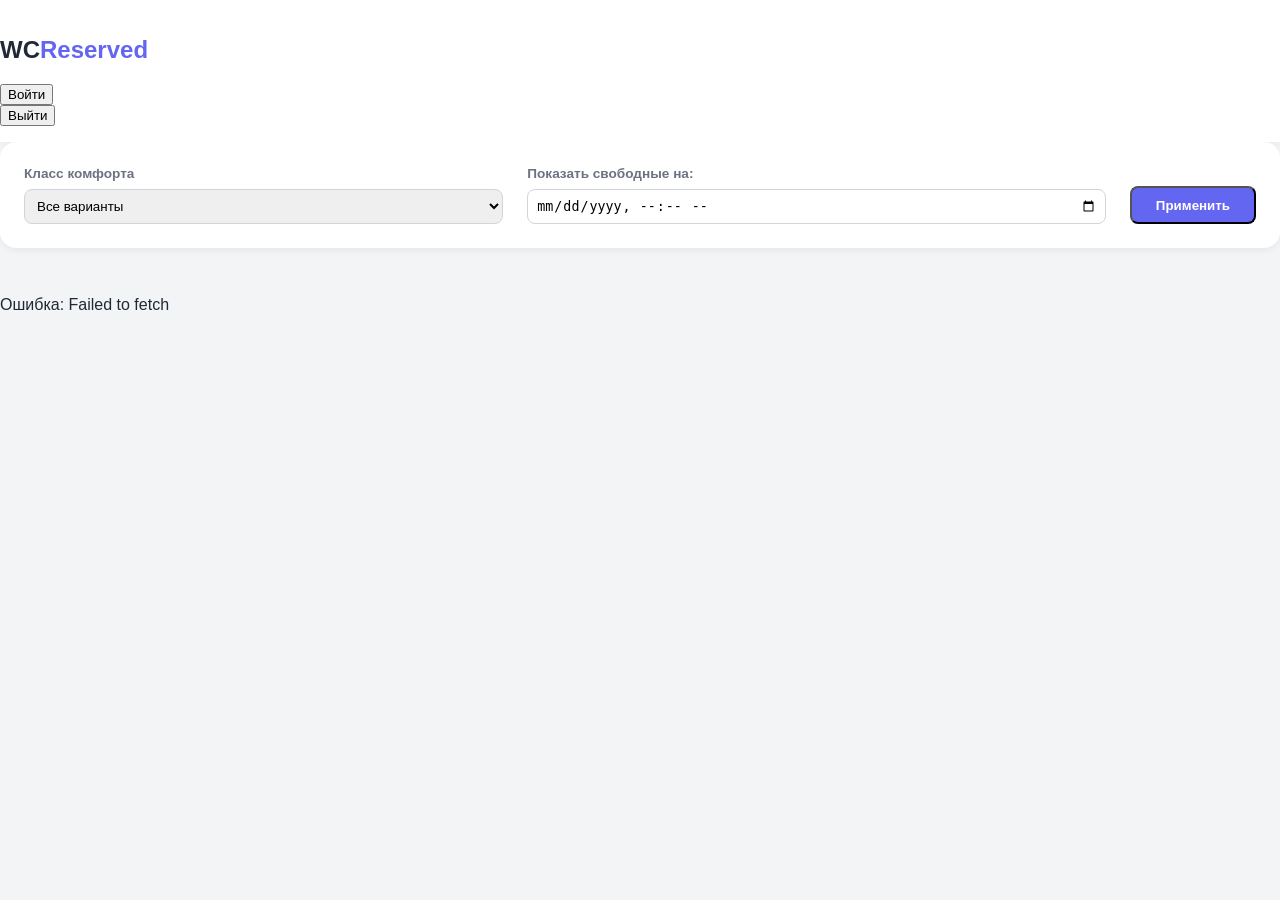
<file: front/index.html>
<!DOCTYPE html>
<html lang="ru">
<head>
    <meta charset="UTF-8">
    <meta name="viewport" content="width=device-width, initial-scale=1.0">
    <title>WC Booking System</title>
    <link rel="stylesheet" href="style.css">
    <script src="./script.js" defer></script>
</head>
<body>

    <nav class="navbar">
        <div class="container mx-auto flex justify-between items-center px-4">
            <h1 class="logo">WC<span>Reserved</span></h1>
            <div id="auth-controls">
                <button onclick="location.href='auth.html'" class="btn-outline">Войти</button>
            </div>
            <div id="user-controls" class="hidden">
                <span id="username-box" class="mr-4 font-medium"></span>
                <button onclick="logout()" class="text-red-500 underline">Выйти</button>
            </div>
        </div>
    </nav>

    <main class="container mx-auto px-4 py-8">

        <section class="filters-panel">
            <div class="filter-group">
                <label>Класс комфорта</label>
                <select id="filter-level">
                    <option value="all">Все варианты</option>
                    <option value="Эконом">Эконом</option>
                    <option value="Комфорт">Комфорт</option>
                    <option value="Бизнес">Бизнес</option>
                    <option value="Первый класс">Первый класс</option>
                </select>
            </div>
            <div class="filter-group">
                <label>Показать свободные на:</label>
                <input type="datetime-local" id="filter-date">
            </div>
            <button onclick="applyFilters()" class="btn-primary">Применить</button>
        </section>

        <div id="toilet-list" class="grid-container">
            <div class="loader">Загрузка данных...</div>
        </div>
    </main>

    <div id="booking-modal" class="modal hidden">
        <div class="modal-content">
            <h3 class="text-xl font-bold mb-4">Бронирование комнаты</h3>
            <form id="booking-form">
                <input type="hidden" id="selected-toilet-id">
                <label class="block mb-2 text-sm text-gray-600">Вместимость комнаты (чел.)</label>
                <input type="number" id="room-capacity" min="1" required class="input-field">
                <div class="flex justify-end gap-3 mt-6">
                    <button type="button" onclick="closeModal()" class="btn-text">Отмена</button>
                    <button type="submit" class="btn-primary">Подтвердить</button>
                </div>
            </form>
        </div>
    </div>

    <script src="script.js"></script>
</body>
</html>
</file>
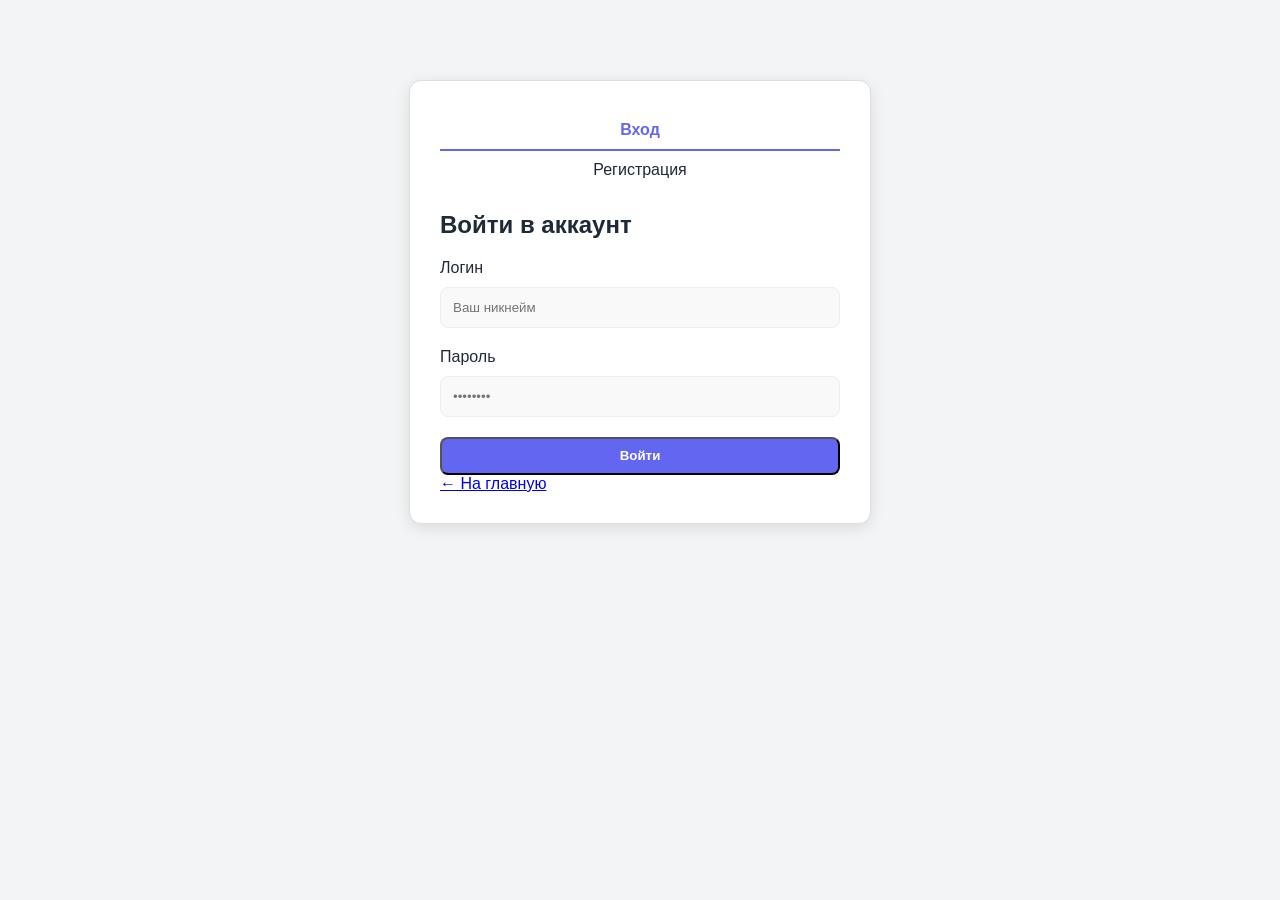
<file: front/auth.html>
<!DOCTYPE html>
<html lang="ru">
<head>
    <meta charset="UTF-8">
    <meta name="viewport" content="width=device-width, initial-scale=1.0">
    <title>Вход / Регистрация - WCReserved</title>
    <link rel="stylesheet" href="style.css">
    <style>
        .auth-container { max-width: 400px; margin: 80px auto; padding: 30px; border: 1px solid #ddd; border-radius: 12px; background: white; box-shadow: 0 4px 15px rgba(0,0,0,0.1); }
        .input-field { width: 100%; padding: 12px; margin: 10px 0 20px 0; border: 1px solid #eee; border-radius: 8px; background: #f9f9f9; display: block; box-sizing: border-box; }
        .tab-btn { cursor: pointer; padding: 10px; flex: 1; text-align: center; border-bottom: 2px solid transparent; transition: 0.3s; }
        .active-tab { border-bottom: 2px solid #6366f1; color: #6366f1; font-weight: bold; }
        .hidden { display: none; }
    </style>
</head>
<body class="bg-gray-50">

    <div class="auth-container">
        <div class="flex mb-6">
            <div id="tab-login" class="tab-btn active-tab" onclick="switchTab('login')">Вход</div>
            <div id="tab-register" class="tab-btn" onclick="switchTab('register')">Регистрация</div>
        </div>

        <h2 id="form-title" class="text-xl font-bold mb-6 text-center text-gray-700">Войти в аккаунт</h2>

        <form id="auth-form">
            <label class="text-sm font-medium text-gray-600">Логин</label>
            <input type="text" id="username" required class="input-field" placeholder="Ваш никнейм">

            <label class="text-sm font-medium text-gray-600">Пароль</label>
            <input type="password" id="password" required class="input-field" placeholder="••••••••">

            <button type="submit" id="submit-btn" class="btn-primary w-full py-3" style="width: 100%; cursor: pointer;">Войти</button>
        </form>

        <p id="message" class="text-sm mt-4 text-center hidden"></p>

        <div class="mt-8 text-center border-t pt-4">
            <a href="index.html" class="text-gray-400 hover:text-indigo-600 text-sm">← На главную</a>
        </div>
    </div>

    <script>
        const API_URL = 'http://127.0.0.1:8000';
        let currentMode = 'login';

        function switchTab(mode) {
            currentMode = mode;
            document.getElementById('tab-login').classList.toggle('active-tab', mode === 'login');
            document.getElementById('tab-register').classList.toggle('active-tab', mode === 'register');
            document.getElementById('form-title').innerText = mode === 'login' ? 'Войти в аккаунт' : 'Создать аккаунт';
            document.getElementById('submit-btn').innerText = mode === 'login' ? 'Войти' : 'Зарегистрироваться';
            document.getElementById('message').classList.add('hidden');
        }

        document.getElementById('auth-form').onsubmit = async (e) => {
            e.preventDefault();

            const username = document.getElementById('username').value;
            const password = document.getElementById('password').value;
            const endpoint = currentMode === 'login' ? '/auth/login/' : '/auth/register/';

            try {
                const response = await fetch(`${API_URL}${endpoint}`, {
                    method: 'POST',
                    headers: { 'Content-Type': 'application/json' },
                    body: JSON.stringify({ username, password })
                });

                // Если сервер вернул HTML вместо JSON (например, 404), выкидываем ошибку
                if (response.headers.get("content-type")?.includes("text/html")) {
                    throw new Error("Сервер вернул HTML (ошибка пути). Проверьте слэши в URL.");
                }

                const data = await response.json();

                if (response.ok) {
                    if (currentMode === 'login') {
                        // ИСПРАВЛЕНО: берем accessToken, как присылает твой сервер
                        const token = data.accessToken || data.token || data.access;
                        if (token) {
                            localStorage.setItem('token', token);
                            window.location.href = 'index.html';
                        } else {
                            showError("Ошибка: сервер не прислал accessToken");
                        }
                    } else {
                        alert("Регистрация успешна! Теперь войдите.");
                        switchTab('login');
                    }
                } else {
                    showError(data.detail || data.error || "Ошибка авторизации");
                }
            } catch (err) {
                showError("Ошибка: " + err.message);
            }
        };

        function showError(text) {
            const msg = document.getElementById('message');
            msg.innerText = text;
            msg.style.color = 'red';
            msg.classList.remove('hidden');
        }
    </script>
</body>
</html>
</file>
<file: front/style.css>
:root {
    --primary: #6366f1;
    --success: #10b981;
    --danger: #ef4444;
    --bg: #f3f4f6;
    --text: #1f2937;
}

body {
    background-color: var(--bg);
    color: var(--text);
    font-family: 'Segoe UI', Tahoma, Geneva, Verdana, sans-serif;
    margin: 0;
}

.navbar {
    background: white;
    padding: 1rem 0;
    box-shadow: 0 2px 10px rgba(0,0,0,0.05);
}

.logo { font-size: 1.5rem; font-weight: 800; color: var(--text); }
.logo span { color: var(--primary); }

.filters-panel {
    background: white;
    padding: 1.5rem;
    border-radius: 1rem;
    display: flex;
    gap: 1.5rem;
    align-items: flex-end;
    margin-bottom: 2rem;
    box-shadow: 0 4px 6px -1px rgba(0,0,0,0.05);
}

.filter-group { display: flex; flex-direction: column; gap: 0.5rem; flex-grow: 1; }
.filter-group label { font-size: 0.85rem; font-weight: 600; color: #6b7280; }
.filter-group select, .filter-group input {
    border: 1px solid #d1d5db;
    padding: 0.5rem;
    border-radius: 0.5rem;
    outline-color: var(--primary);
}

.grid-container {
    display: grid;
    grid-template-columns: repeat(auto-fill, minmax(300px, 1fr));
    gap: 1.5rem;
}

/* Карточка туалета */
.card {
    background: white;
    padding: 1.5rem;
    border-radius: 1rem;
    box-shadow: 0 4px 6px rgba(0,0,0,0.02);
    border-top: 4px solid #e5e7eb;
    transition: transform 0.2s;
}
.card:hover { transform: translateY(-5px); }
.card.free { border-top-color: var(--success); }
.card.busy { border-top-color: var(--danger); }

.status-badge {
    font-size: 0.7rem;
    font-weight: 800;
    padding: 0.2rem 0.5rem;
    border-radius: 2rem;
}

/* Кнопки */
.btn-primary {
    background: var(--primary);
    color: white;
    padding: 0.6rem 1.5rem;
    border-radius: 0.5rem;
    font-weight: 600;
    transition: opacity 0.2s;
}
.btn-primary:hover { opacity: 0.9; }
.btn-primary:disabled { background: #d1d5db; cursor: not-allowed; }


.modal {
    position: fixed;
    inset: 0;
    background: rgba(0,0,0,0.4);
    backdrop-filter: blur(4px);
    display: flex;
    align-items: center;
    justify-content: center;
    z-index: 100;
}
.modal.hidden { display: none; }
.modal-content {
    background: white;
    padding: 2rem;
    border-radius: 1rem;
    width: 100%;
    max-width: 400px;
}
</file>
